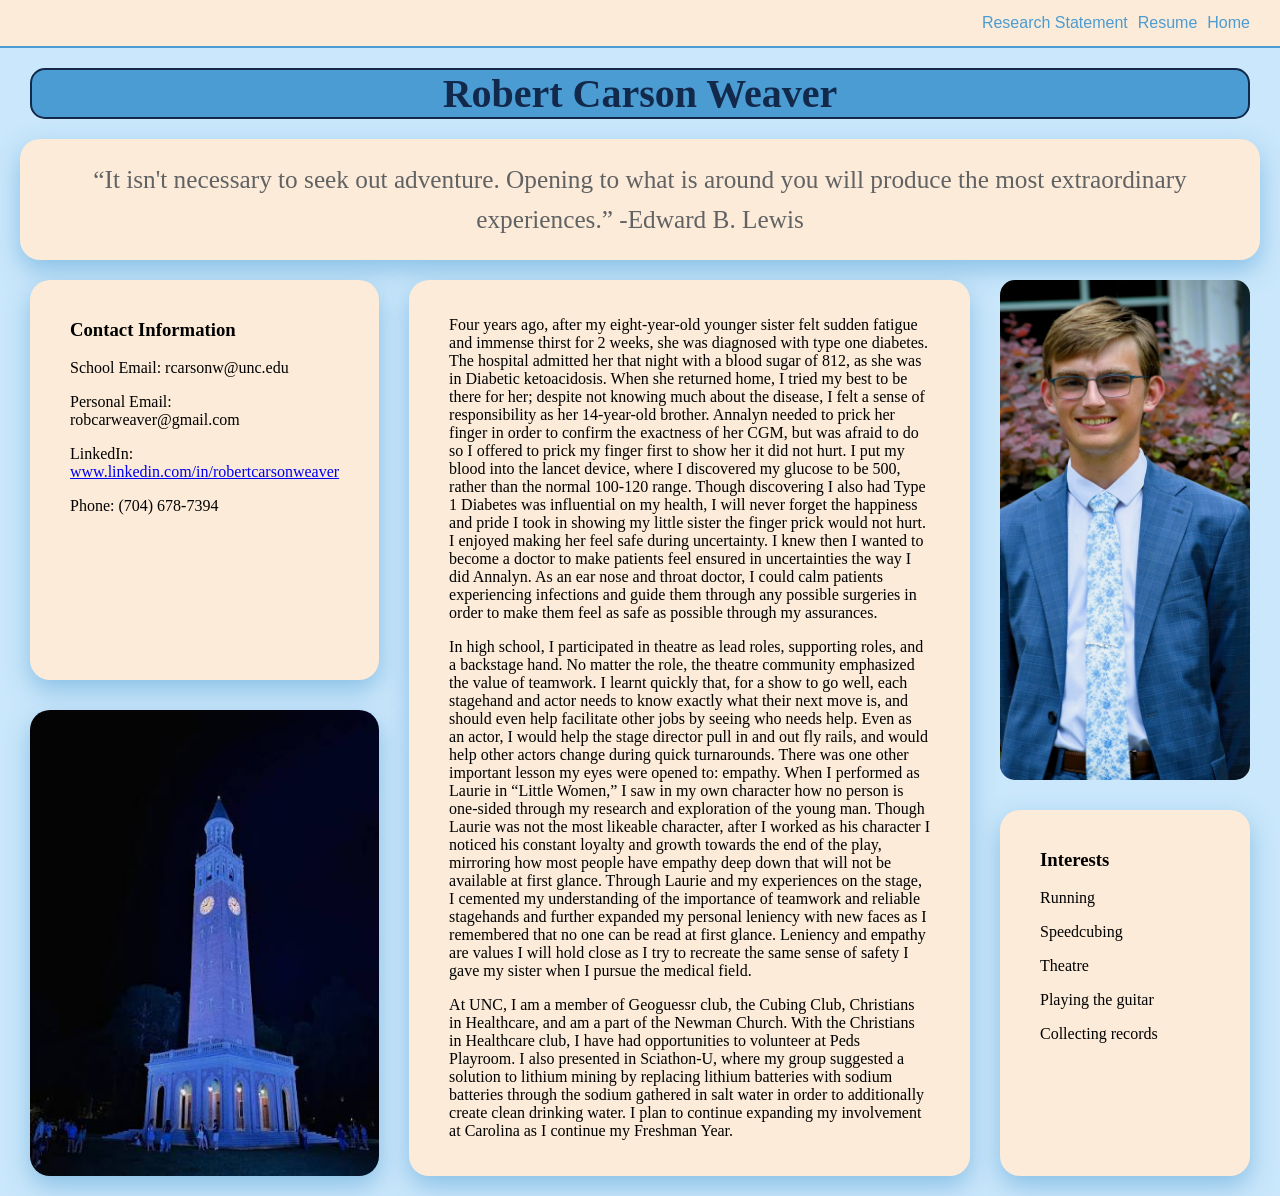
<file: index.html>
<!DOCTYPE html>
<html lang="en">
  <head>
    <meta charset="UTF-8" />
    <meta name="viewport" content="width=device-width, initial-scale=1.0" />
    <title>Carson Weaver</title>
  <link rel="stylesheet" href="style.css">
</head>
<body>
    <nav class="button_container">
      <a href="About_Me.html" class="nav-box">Research Statement</a>
      <a href="Carsons_Resume.html" class="nav-box">Resume</a>
      <a href="index.html" class="nav-box">Home</a>
  </nav>
  <h1 id="head">Robert Carson Weaver</h1>
  <h2 class="quote">“It isn't necessary to seek out adventure. Opening to what is around you will produce the most extraordinary experiences.” -Edward B. Lewis</h2>
  <div class="profile-section">
    <div class="left-column">
      <div class="contact-info">
        <h3>Contact Information</h3>
        <p>School Email: rcarsonw@unc.edu</p>
        <p>Personal Email: robcarweaver@gmail.com</p>
        <p>LinkedIn: <a href="https://www.linkedin.com/in/robertcarsonweaver" target="_blank">www.linkedin.com/in/robertcarsonweaver</a></p>
        <p>Phone: (704) 678-7394</p>
      </div>

      <img src="images/carolina-photo.png" alt="Photo of Bell Tower at UNC" class="corner-photo">
    </div>
    
    <div class="third-box">
      <p>Four years ago, after my eight-year-old younger sister felt sudden fatigue and immense thirst for 2 weeks, she was diagnosed with type one diabetes. The hospital admitted her that night with a blood sugar of 812, as she was in Diabetic ketoacidosis. When she returned home, I tried my best to be there for her; despite not knowing much about the disease, I felt a sense of responsibility as her 14-year-old brother. Annalyn needed to prick her finger in order to confirm the exactness of her CGM, but was afraid to do so I offered to prick my finger first to show her it did not hurt. I put my blood into the lancet device, where I discovered my glucose to be 500, rather than the normal 100-120 range. Though discovering I also had Type 1 Diabetes was influential on my health, I will never forget the happiness and pride I took in showing my little sister the finger prick would not hurt. I enjoyed making her feel safe during uncertainty. I knew then I wanted to become a doctor to make patients feel ensured in uncertainties the way I did Annalyn. As an ear nose and throat doctor, I could calm patients experiencing infections and guide them through any possible surgeries in order to make them feel as safe as possible through my assurances. </p>
      <p> In high school, I participated in theatre as lead roles, supporting roles, and a backstage hand. No matter the role, the theatre community emphasized the value of teamwork. I learnt quickly that, for a show to go well, each stagehand and actor needs to know exactly what their next move is, and should even help facilitate other jobs by seeing who needs help. Even as an actor, I would help the stage director pull in and out fly rails, and would help other actors change during quick turnarounds. There was one other important lesson my eyes were opened to: empathy. When I performed as Laurie in “Little Women,” I saw in my own character how no person is one-sided through my research and exploration of the young man. Though Laurie was not the most likeable character, after I worked as his character I noticed his constant loyalty and growth towards the end of the play, mirroring how most people have empathy deep down that will not be available at first glance. Through Laurie and my experiences on the stage, I cemented my understanding of the importance of teamwork and reliable stagehands and further expanded my personal leniency with new faces as I remembered that no one can be read at first glance. Leniency and empathy are values I will hold close as I try to recreate the same sense of safety I gave my sister when I pursue the medical field. </p>
      <p>At UNC, I am a member of Geoguessr club, the Cubing Club, Christians in Healthcare, and am a part of the Newman Church. With the Christians in Healthcare club, I have had opportunities to volunteer at Peds Playroom. I also presented in Sciathon-U, where my group suggested a solution to lithium mining by replacing lithium batteries with sodium batteries through the sodium gathered in salt water in order to additionally create clean drinking water. I plan to continue expanding my involvement at Carolina as I continue my Freshman Year. </p>
    </div>

     <div class="right-column">
        <img src="images/5755A7F3-9BCB-4FBD-8E49-C92BE1F2A533.jpeg" alt="Photo of Carson Weaver" class="profile-pic">  
      <div class="interests"> 
        <h3> Interests </h3>
        <p> Running</p>
        <p> Speedcubing</p>
        <p> Theatre</p>
        <p> Playing the guitar</p>
        <p> Collecting records</p>

   </div>
</body>  
</html>
</file>
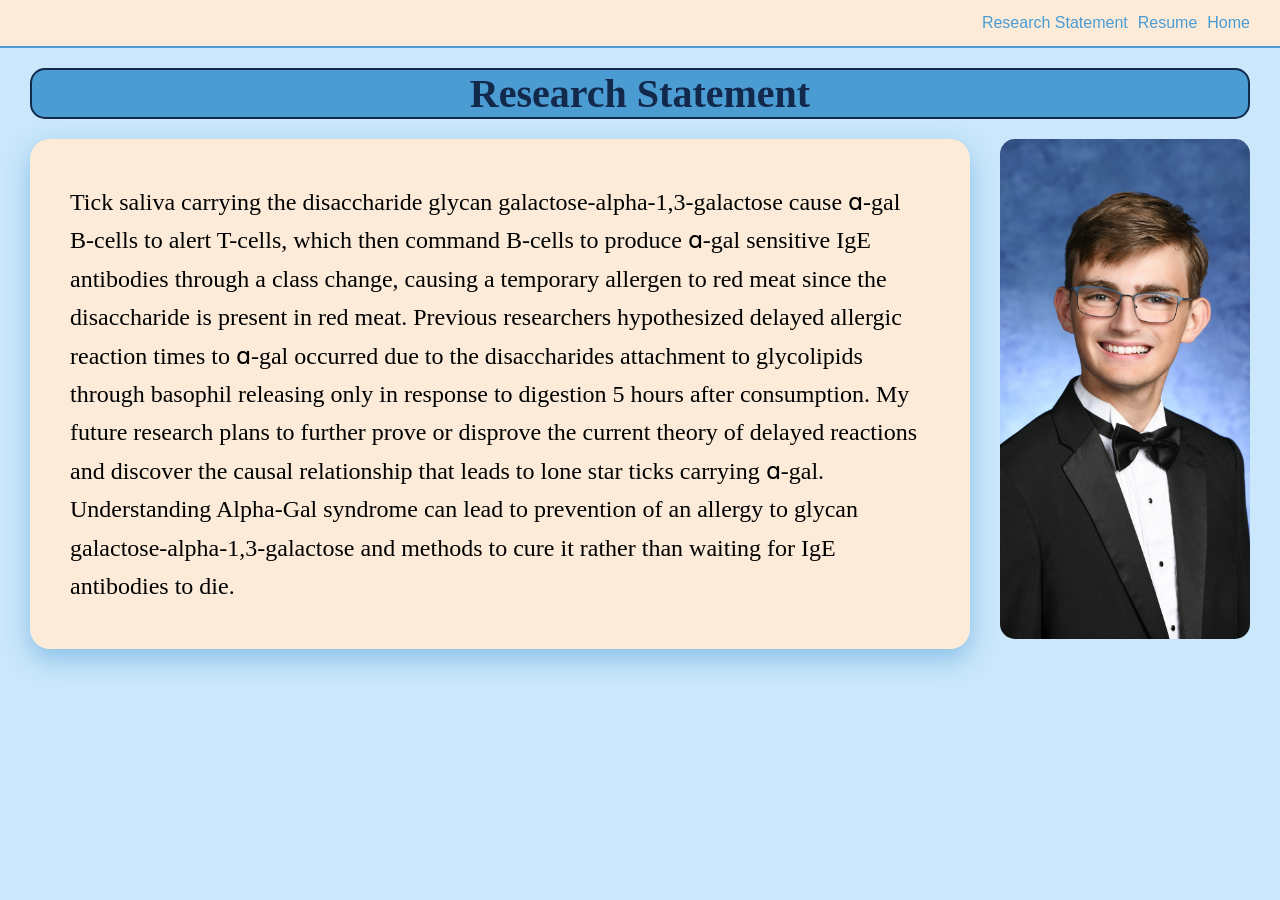
<file: About_Me.html>
<!DOCTYPE html>
<html lang="en">
  <head>
    <meta charset="UTF-8" />
    <meta name="viewport" content="width=device-width, initial-scale=1.0" />
    <title>Carson Weaver</title>
  <link rel="stylesheet" href="style.css">
</head>
<body>
    <nav class="button_container">
      <a href="About_Me.html" class="nav-box">Research Statement</a>
      <a href="Carsons_Resume.html" class="nav-box">Resume</a>
      <a href="index.html" class="nav-box">Home</a>
    </nav>
<h1 ID="head">Research Statement</h1>
<div class="hamburger">
   <div class="about-text">
        <p> Tick saliva carrying the disaccharide glycan galactose-alpha-1,3-galactose cause ɑ-gal B-cells to alert T-cells, which then command B-cells to produce ɑ-gal sensitive IgE antibodies through a class change, causing a temporary allergen to red meat since the disaccharide is present in red meat. Previous researchers hypothesized delayed allergic reaction times to ɑ-gal occurred due to the disaccharides attachment to glycolipids through basophil releasing only in response to digestion 5 hours after consumption. My future research plans to further prove or disprove the current theory of delayed reactions and discover the causal relationship that leads to lone star ticks carrying ɑ-gal. Understanding Alpha-Gal syndrome can lead to prevention of an allergy to glycan galactose-alpha-1,3-galactose and methods to cure it rather than waiting for IgE antibodies to die. </p>
   </div>

   <img src="images/research-photo.png" alt="Second Photo of Carson Weaver" class="profile-pic">
  </div>
</file>
<file: style.css>
#head {
  font-size: 2.5rem;
  text-align: center;
  margin-bottom: 20px;
  color:#13294B; 
  border-radius: 15px;
  border: 2px solid #13294B;
  background-color: #4B9CD3;
  font:arial;
  margin: 20px 30px; 
  
  
}
.button_container {
    display:flex;
    justify-content: flex-end;
    gap: 10px;
    padding: 14px 30px;
    background-color: #fbebd8;
    border-bottom: 2px solid #4B9CD3;
    margin: 0 0 20px 0;
}
.nav-box {
    color:#4B9CD3;
    font-family:Arial, Helvetica, sans-serif;
    border-radius: 8px;
    transition: 0.2s ease;
    text-decoration: none;
}
.nav-box:hover {
    color: #6c1da4;
    text-shadow: #eef2f5; 
    text-decoration: underline;
}
.quote {
    
    font-weight: normal;
    line-height: 1.6;
    font-style:arial;
    color: #616264;
    font-size: 1.58rem;

    border-radius: 20px;
    text-align:center;
    margin-top: 10px;
    margin-bottom: 10px;
    margin: 0 20px;
    padding: 20px 30px;
    background-color: #fbebd8;
    box-shadow: 0 10px 25px rgba(75, 156, 211, 0.5);
}

.profile-pic{
    width: 250px;
    height: 500px;
    object-fit: cover;
    border-radius: 15px;
    margin: 0;
}
.profile-section {
  display: flex;
  justify-content: space-between;  /* contact left, photo right */
  align-items: stretch;         /* both start at the top */
  margin: 20px 30px;
  gap: 30px;
}
.left-column {
  display: flex;
  flex-direction: column;
  gap: 30px;
}

.corner-photo {
  width: 100%;
  border-radius: 20px;
  box-shadow: 0 10px 25px rgba(75, 156, 211, 0.5);
  flex: 1;  /* take up remaining space */
}

.third-box {
    border-radius: 20px;
    padding: 20px 40px;
    background-color: #fbebd8;
    box-shadow: 0 10px 25px rgba(75, 156, 211, 0.5);
    font-weight: normal;
}
.contact-info {
    border-radius: 20px;
    padding: 20px 40px;
    background-color: #fbebd8;
    box-shadow: 0 10px 25px rgba(75, 156, 211, 0.5);
    flex: 1;  /* take up remaining space */
}

.right-column {
  display: flex;
  flex-direction: column;
  gap: 30px;
}

.interests {
    border-radius: 20px;
    padding: 20px 40px;
    background-color: #fbebd8;
    box-shadow: 0 10px 25px rgba(75, 156, 211, 0.5);
    flex: 1;  /* take up remaining space */
}

body {
  background-color: #cae7fb;
  font-family: Georgia, "Times New Roman", serif;
  margin: 0;
  padding: 0;
}
.about-text {
    border-radius: 20px;
    padding: 20px 40px;
    background-color: #fbebd8;
    box-shadow: 0 10px 25px rgba(75, 156, 211, 0.5);
    margin: 20px 30px;
    margin-left: 0px;
    font-weight: normal;
    font-size: 1.5rem;
    line-height: 1.6;
    flex: 1;  /* take up remaining space */
}

.hamburger {
    display: flex;
    align-items: stretch;
    gap: 30px;
    margin: 20px 30px;
    flex: 1;  /* take up remaining space */

}

.hamburger .about-text {
  flex: 1;      
  margin: 0;    /* removes the extra margin that made it sit lower than the photo */
}

.resume-box {
  border-radius: 20px;
  padding: 20px 40px;
  background-color: #fbebd8;
  box-shadow: 0 10px 25px rgba(75, 156, 211, 0.5);
  margin: 20px 30px;
  text-align: center;
}

.resume-box iframe {
  width: 100%;
  height: 1000px;
  border: none;
  border-radius: 10px;
  margin-top: 20px;
}

.resume-embed {
  width: 100%;
  height: 1000px;
  border: none;
  border-radius: 10px;
  margin-top: 20px;
}
</file>
